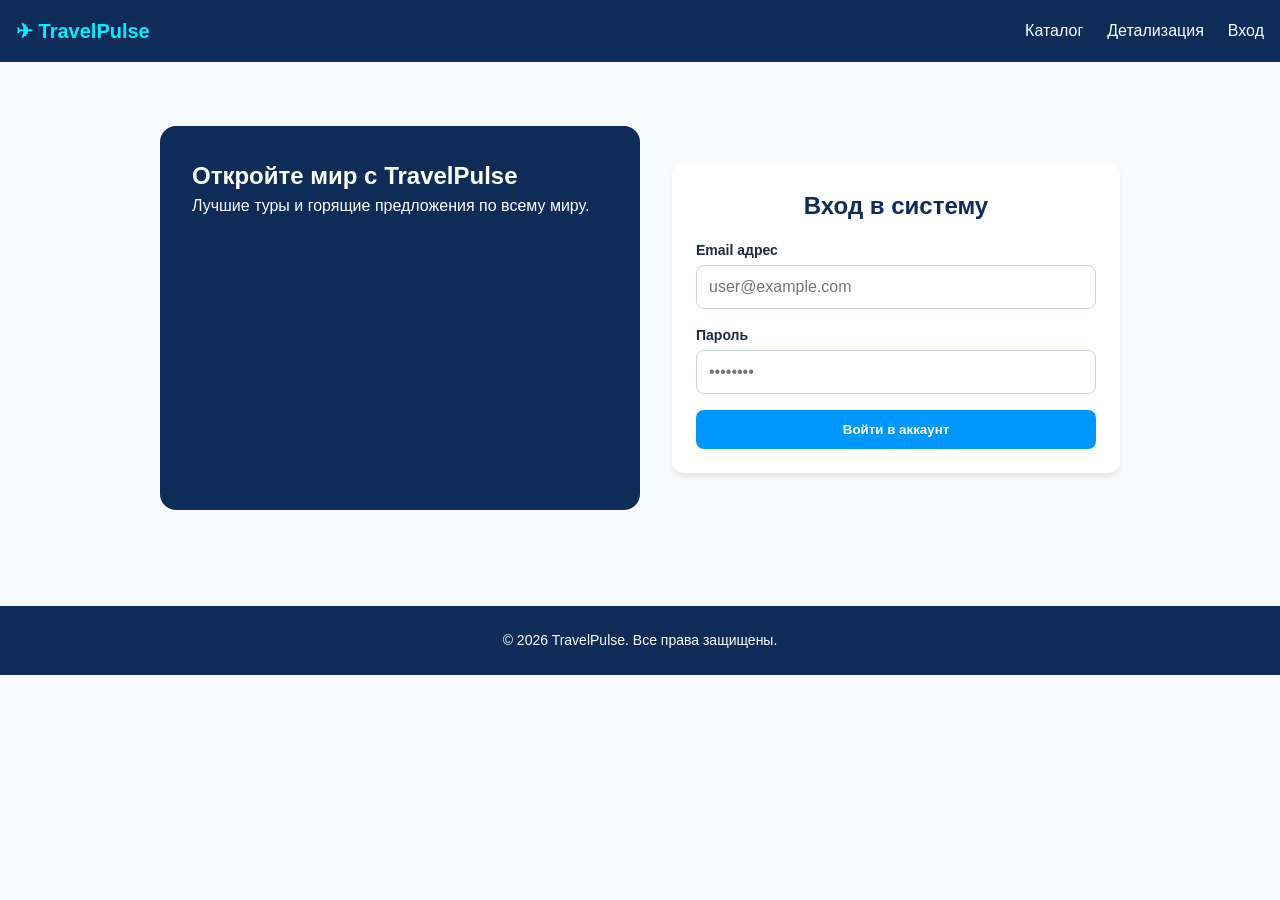
<file: index.html>
<!DOCTYPE html>
<html lang="ru">
<head>
  <meta charset="UTF-8">
  <meta name="viewport" content="width=device-width, initial-scale=1.0, maximum-scale=1.0, user-scalable=no">
  <title>TravelPulse — Авторизация</title>
  <link rel="stylesheet" href="css/style.min.css">
</head>
<body>
  <header class="header">
    <div class="logo">✈ TravelPulse</div>
    <button class="nav-toggle">☰</button>
    <ul class="nav-menu">
      <li><a href="catalog.html">Каталог</a></li>
      <li><a href="details.html">Детализация</a></li>
      <li><a href="index.html">Вход</a></li>
    </ul>
  </header>
  <main class="main-container">
    <div class="split-auth">
      <div class="split-banner">
        <h2>Откройте мир с TravelPulse</h2>
        <p>Лучшие туры и горящие предложения по всему миру.</p>
      </div>
      <div class="split-form auth-card">
        <h1 class="auth-title">Вход в систему</h1>
        <form action="catalog.html">
          <div class="form-group">
            <label for="email">Email адрес</label>
            <input type="email" id="email" class="form-control" placeholder="user@example.com" required>
          </div>
          <div class="form-group">
            <label for="password">Пароль</label>
            <input type="password" id="password" class="form-control" placeholder="••••••••" required>
          </div>
          <button type="submit" class="btn-primary">Войти в аккаунт</button>
        </form>
      </div>
    </div>
  </main>
  <footer class="footer">
    &copy; 2026 TravelPulse. Все права защищены.
  </footer>
  <script src="js/app.min.js"></script>
</body>
</html>
</file>
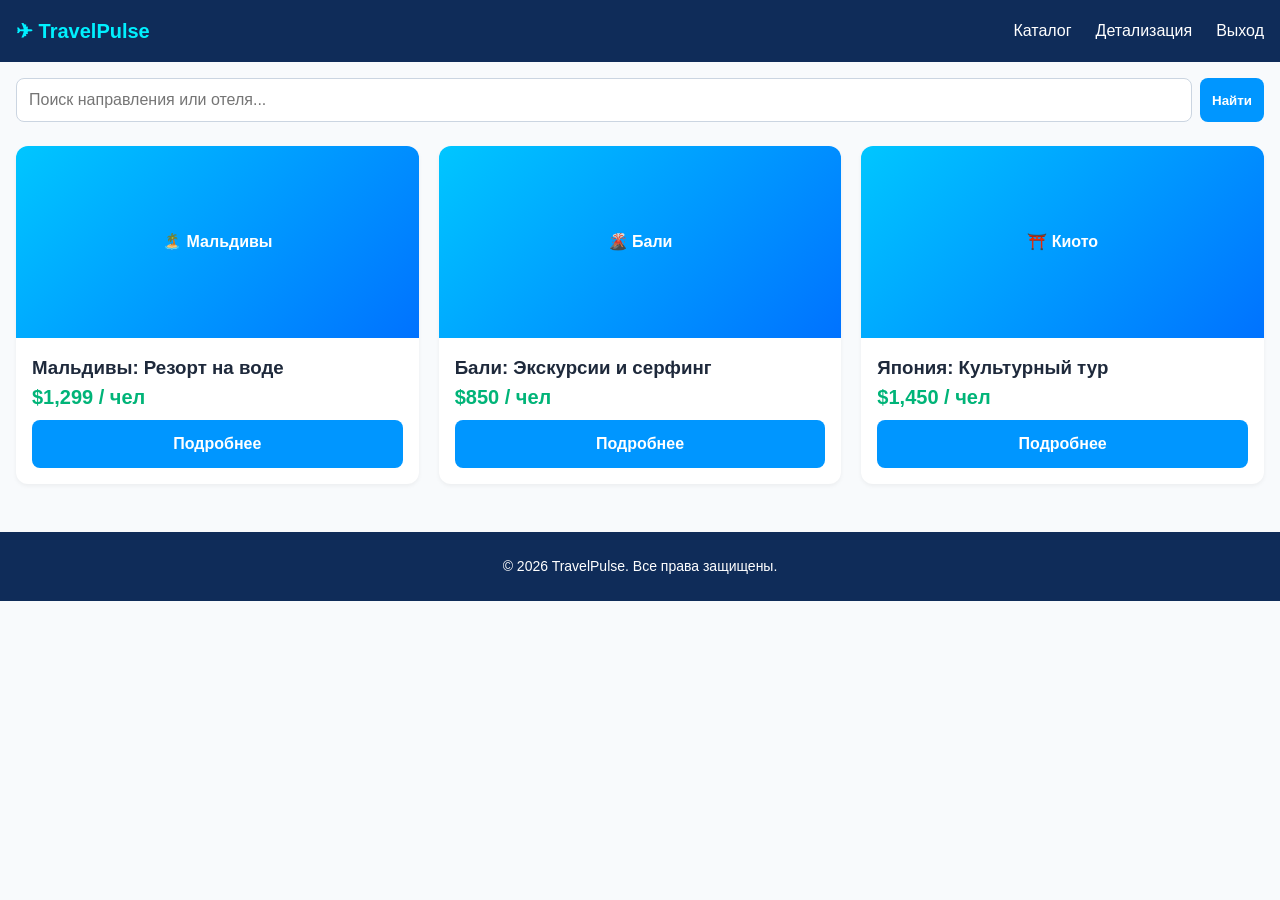
<file: catalog.html>
<!DOCTYPE html>
<html lang="ru">
<head>
  <meta charset="UTF-8">
  <meta name="viewport" content="width=device-width, initial-scale=1.0, maximum-scale=1.0, user-scalable=no">
  <title>TravelPulse — Каталог туров</title>
  <link rel="stylesheet" href="css/style.min.css">
</head>
<body>
  <header class="header">
    <div class="logo">✈ TravelPulse</div>
    <button class="nav-toggle">☰</button>
    <ul class="nav-menu">
      <li><a href="catalog.html">Каталог</a></li>
      <li><a href="details.html">Детализация</a></li>
      <li><a href="index.html">Выход</a></li>
    </ul>
  </header>
  <main class="main-container">
    <div class="search-bar">
      <input type="text" class="form-control" placeholder="Поиск направления или отеля...">
      <button class="btn-primary" style="width: auto;">Найти</button>
    </div>
    <section class="tour-grid">
      <article class="tour-card">
        <div class="tour-img-placeholder">🏝️ Мальдивы</div>
        <div class="tour-content">
          <h3>Мальдивы: Резорт на воде</h3>
          <p class="tour-price">$1,299 / чел</p>
          <a href="details.html" class="btn-primary" style="display:inline-block; text-align:center; margin-top:0.5rem;">Подробнее</a>
        </div>
      </article>
      <article class="tour-card">
        <div class="tour-img-placeholder">🌋 Бали</div>
        <div class="tour-content">
          <h3>Бали: Экскурсии и серфинг</h3>
          <p class="tour-price">$850 / чел</p>
          <a href="details.html" class="btn-primary" style="display:inline-block; text-align:center; margin-top:0.5rem;">Подробнее</a>
        </div>
      </article>
      <article class="tour-card">
        <div class="tour-img-placeholder">⛩️ Киото</div>
        <div class="tour-content">
          <h3>Япония: Культурный тур</h3>
          <p class="tour-price">$1,450 / чел</p>
          <a href="details.html" class="btn-primary" style="display:inline-block; text-align:center; margin-top:0.5rem;">Подробнее</a>
        </div>
      </article>
    </section>
  </main>
  <footer class="footer">
    &copy; 2026 TravelPulse. Все права защищены.
  </footer>
</body>
</html>
</file>
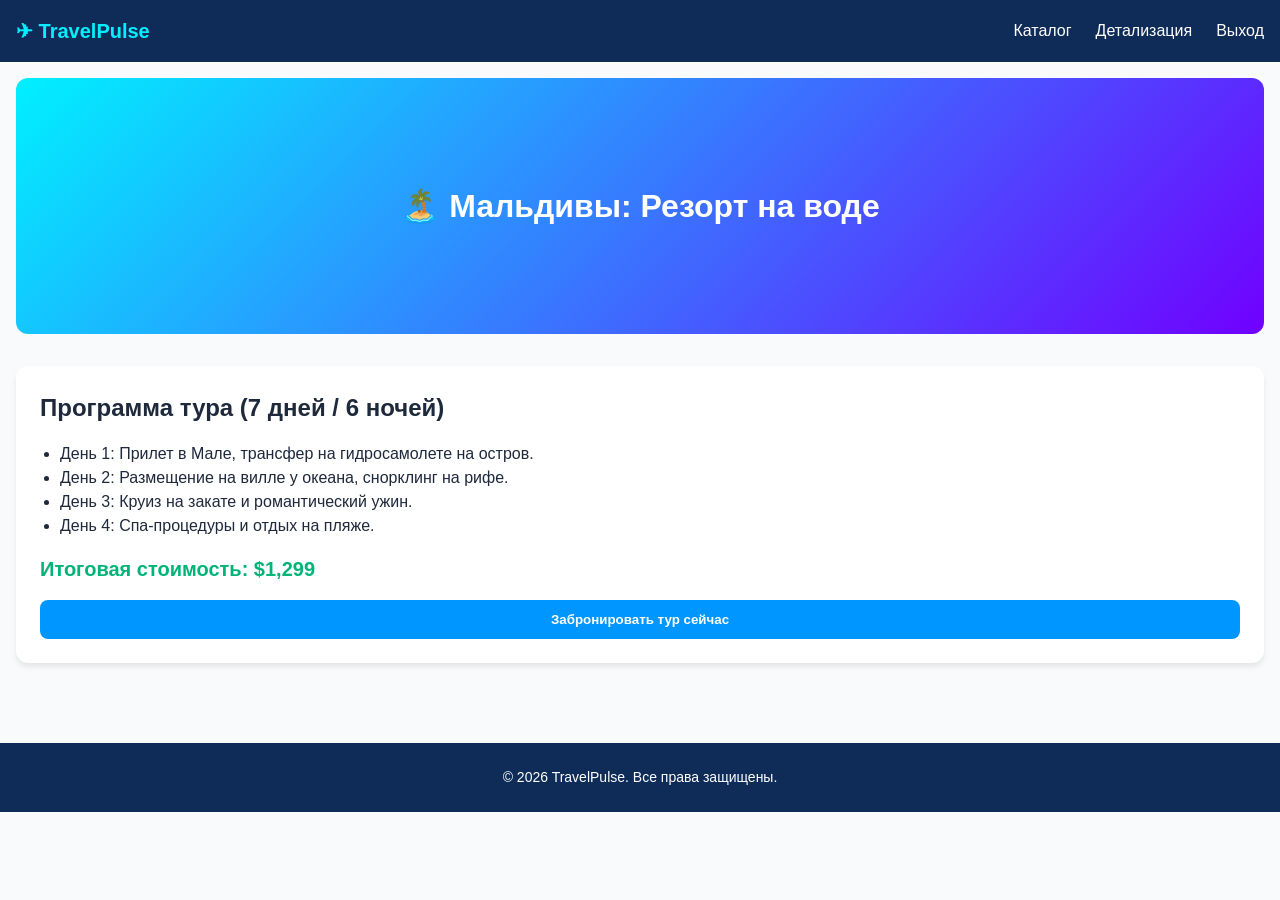
<file: details.html>
<!DOCTYPE html>
<html lang="ru">
<head>
  <meta charset="UTF-8">
  <meta name="viewport" content="width=device-width, initial-scale=1.0, maximum-scale=1.0, user-scalable=no">
  <title>TravelPulse — Детализация тура</title>
  <link rel="stylesheet" href="css/style.min.css">
</head>
<body>
  <header class="header">
    <div class="logo">✈ TravelPulse</div>
    <button class="nav-toggle">☰</button>
    <ul class="nav-menu">
      <li><a href="catalog.html">Каталог</a></li>
      <li><a href="details.html">Детализация</a></li>
      <li><a href="index.html">Выход</a></li>
    </ul>
  </header>
  <main class="main-container">
    <div class="hero-banner">
      <h1>🏝️ Мальдивы: Резорт на воде</h1>
    </div>
    <section class="auth-card" style="max-width: 100%;">
      <h2>Программа тура (7 дней / 6 ночей)</h2>
      <ul class="itinerary-list">
        <li>День 1: Прилет в Мале, трансфер на гидросамолете на остров.</li>
        <li>День 2: Размещение на вилле у океана, снорклинг на рифе.</li>
        <li>День 3: Круиз на закате и романтический ужин.</li>
        <li>День 4: Спа-процедуры и отдых на пляже.</li>
      </ul>
      <p style="font-size:1.25rem; font-weight:bold; color:#00B478; margin-bottom:1rem;">Итоговая стоимость: $1,299</p>
      <button class="btn-primary">Забронировать тур сейчас</button>
    </section>
  </main>
  <footer class="footer">
    &copy; 2026 TravelPulse. Все права защищены.
  </footer>
</body>
</html>
</file>
<file: css/style.min.css>
/* CSS Reset & Normalize */*, *::before, *::after{box-sizing:border-box;margin:0;padding:0;}html, body{font-family:-apple-system, BlinkMacSystemFont, 'Segoe UI', Roboto, Helvetica, Arial, sans-serif;background-color:#F8FAFC;color:#1E293B;line-height:1.5;font-size:16px;}a{ text-decoration:none; color:inherit; }button{ font-family:inherit; cursor:pointer; border:none; }/* Mobile First Layout (Default <= 768px) */.header{display:flex;justify-content:space-between;align-items:center;background-color:#0F2C59;color:#FFFFFF;padding:1rem;}.logo{ font-size:1.25rem; font-weight:700; color:#00F0FF; }.nav-menu{ display:none; } /* hamburger on mobile */.nav-toggle{ background:transparent; color:white; font-size:1.5rem; }.main-container{ padding:1rem; }/* Screen 1:Auth */.auth-card{background:#FFFFFF;padding:1.5rem;border-radius:0.75rem;box-shadow:0 4px 6px -1px rgba(0,0,0,0.1);max-width:28rem;margin:2rem auto;}.auth-title{ font-size:1.5rem; margin-bottom:1rem; text-align:center; color:#0F2C59; }.form-group{ margin-bottom:1rem; }.form-group label{ display:block; font-size:0.875rem; margin-bottom:0.25rem; font-weight:600; }.form-control{width:100%;padding:0.75rem;border:1px solid #CBD5E1;border-radius:0.5rem;font-size:1rem;}.btn-primary{width:100%;padding:0.75rem;background:#0096FF;color:white;font-weight:700;border-radius:0.5rem;}/* Screen 2:Catalog */.search-bar{ margin-bottom:1.5rem; display:flex; gap:0.5rem; }.tour-grid{display:flex;flex-direction:column;gap:1.25rem;}.tour-card{background:#FFFFFF;border-radius:0.75rem;overflow:hidden;box-shadow:0 2px 4px rgba(0,0,0,0.05);}.tour-img-placeholder{height:12rem;background:linear-gradient(135deg, #00C6FF, #0072FF);display:flex;align-items:center;justify-content:center;color:white;font-weight:bold;}.tour-content{ padding:1rem; }.tour-price{ color:#00B478; font-size:1.25rem; font-weight:700; }/* Screen 3:Details */.hero-banner{height:16rem;background:linear-gradient(135deg, #00F0FF, #7000FF);color:white;display:flex;align-items:center;justify-content:center;border-radius:0.75rem;margin-bottom:1.5rem;}.itinerary-list{ margin:1rem 0; padding-left:1.25rem; }.footer{background:#0F2C59;color:white;text-align:center;padding:1.5rem;margin-top:2rem;font-size:0.875rem;}/* Desktop Breakpoint (@media min-width:768px) */@media screen and (min-width:768px){.nav-menu{ display:flex; gap:1.5rem; list-style:none; }.nav-toggle{ display:none; }.tour-grid{display:grid;grid-template-columns:repeat(3, 1fr);}.split-auth{display:flex;align-items:center;gap:2rem;max-width:60rem;margin:3rem auto;}.split-banner{ flex:1; height:24rem; background:#0F2C59; border-radius:1rem; color:white; padding:2rem; }.split-form{ flex:1; }}
</file>
